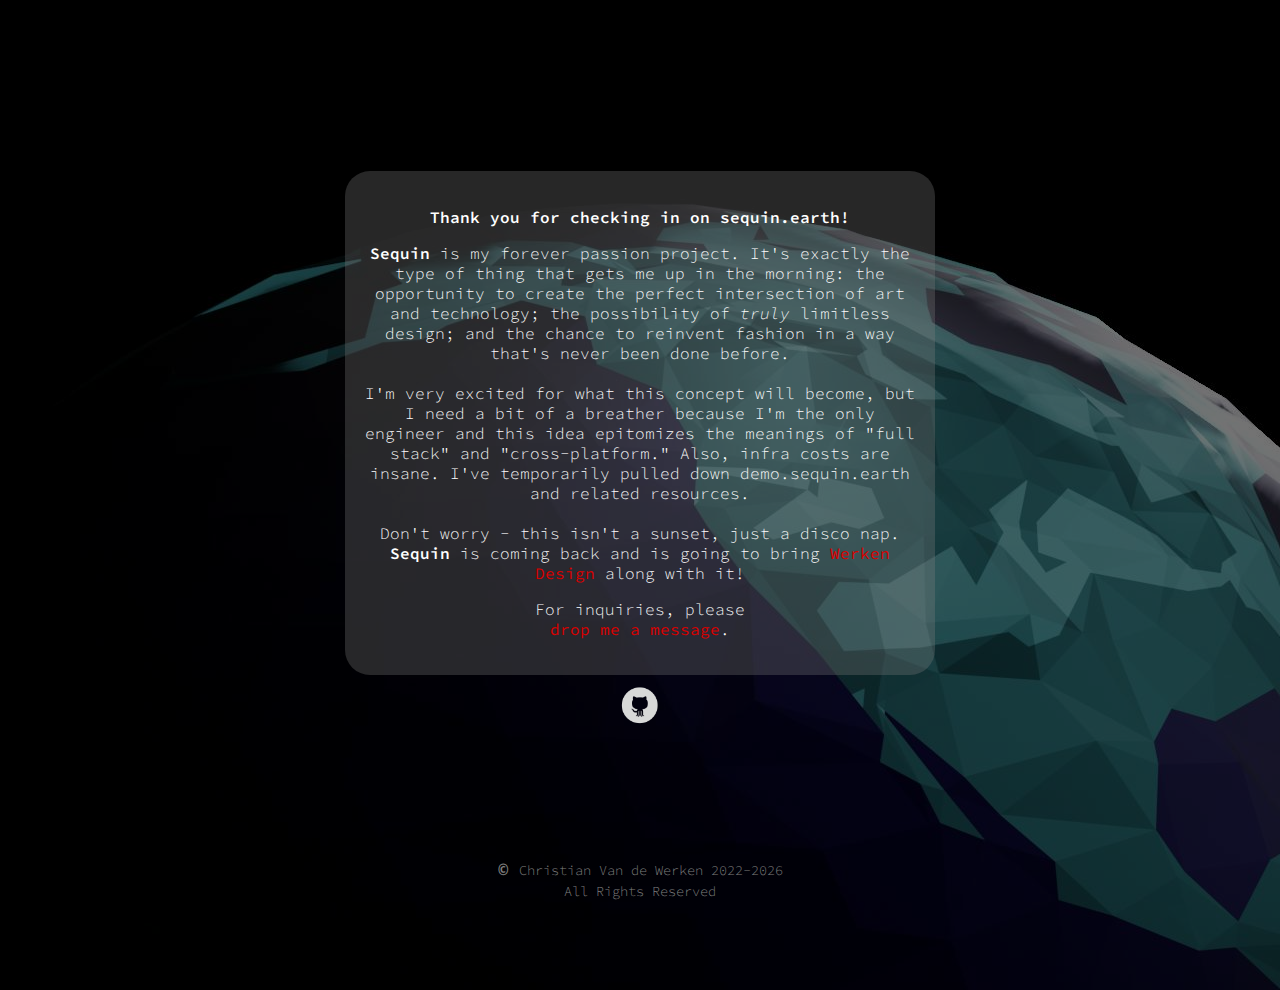
<file: index.html>
<!DOCTYPE html>
<html>
    <head>
        <link rel='shortcut icon' href='./media/favicon.ico' type='image/x-icon'/>
        <link rel='stylesheet' media='screen and (min-width: 1125px)' href='./desktop.css' />
        <link rel='stylesheet' media='screen and (max-width: 1125px)' href='./mobile.css' />
        <title>sequin.earth</title>
        <meta name='description' content='sequin.earth: a new fabric for fashion'>
        <meta property='og:title' content='sequin.earth'>
        <meta property='og:description' content='a new fabric for fashion'>
        <meta property='og:type' content='website'>
        <meta property='og:url' content='https://sequin.earth'>
        <meta property='og:image' content='./media/metaImage.png'>  
        <link rel="preconnect" href="https://fonts.googleapis.com">
        <link rel="preconnect" href="https://fonts.gstatic.com" crossorigin>
        <link href="https://fonts.googleapis.com/css2?family=Source+Code+Pro:wght@300;400;600&display=swap" rel="stylesheet">
    </head>
    <!-- Google tag (gtag.js) -->
    <script async src="https://www.googletagmanager.com/gtag/js?id=G-KKDX498JDT"></script>
    <script>
        window.dataLayer = window.dataLayer || [];
        function gtag(){dataLayer.push(arguments);}
        gtag('js', new Date());

        gtag('config', 'G-KKDX498JDT');
    </script>
    <body>
        <!-- Background Image for desktop size site-->
        <p>
            <span class='background'><img src='./media/backgrounds/backgroundRender.png'/></span>
        </p>
        <!-- Background Image for mobile size site-->
        <p>
            <span class='backgroundMobile'><img src='./media/backgrounds/backgroundMobile.png'/></span>
        </p>
        <!-- Site Text -->
        <div id="bigWrapper">
            <div id='bulletinBox' class='bulletinBoxOpacity'>
                <span class='bulletinText'>
                    <p class='heavy'>Thank you for checking in on sequin.earth!</p>
                    <p class='light'>
                        <span class='emphasize'>Sequin</span> is my forever passion project. It's exactly the type of thing that gets me up in the morning: the opportunity to create the perfect intersection of art and technology; the possibility of <em>truly</em> limitless design; and the chance to reinvent fashion in a way that's never been done before.<br><br> 
                        I'm very excited for what this concept will become, but I need a bit of a breather because I'm the only engineer and this idea epitomizes the meanings of "full stack" and "cross-platform." Also, infra costs are insane. I've temporarily pulled down demo.sequin.earth and related resources.<br><br>
                        Don't worry - this isn't a sunset, just a disco nap. <span class='emphasize'>Sequin</span> is coming back and is going to bring <a href='https://design.werken.com/'>Werken Design</a> along with it!
                    </p>
                    <p class='light'>For inquiries, please <br>
                        <script type="text/javascript">
                            function decode(a) {
                            return a.replace(/[a-zA-Z]/g, function(c){
                                return String.fromCharCode((c <= "Z" ? 90 : 122) >= (c = c.charCodeAt(0) + 13) 
                                                        ? c : c - 26);
                            })
                            }; 
                            function openMailer(element) {
                            var y = decode("znvygb:cebqhpg@frdhva.rnegu");
                            element.setAttribute("href", y);
                            element.setAttribute("onclick", "");
                            element.firstChild.nodeValue = "drop me a message";
                            };
                        </script>
                        <a id="email" href=" " onclick='openMailer(this);'>drop me a message</a></body>.</p>
                </span>
            </div>
            <a href="https://github.com/sequin-earth" target="_blank"><img src="./media/github_gray.png" id="Github"></a>
        </div>    
        <!-- Copyright for desktop size site-->
        <div id='copyrightBoxDesktop'>
            <span class='copyrightDesktop'>
                <p style='display:inline; font-size: 110%; font-weight: 600'>&copy;</p> <p style='display:inline; font-size: 85%'>Christian Van de Werken 2022-<script>document.write(new Date().getFullYear())</script><br>All Rights Reserved</p>
            </span>
        </div>
        <!-- Copyright for mobile size site-->
        <div id='copyrightBoxMobile'>
            <span class='copyrightMobile'>
                <p style='display:inline; font-size: 160%; font-weight: 600'>&copy;</p> <p style='display:inline; font-size: 135%'>Christian Van de Werken 2022-<script>document.write(new Date().getFullYear())</script><br>All Rights Reserved</p>
            </span>
        </div>
    </body>
</html>
</file>
<file: desktop.css>
/* ### Page Settings ### */
body {
    background-color: #000000;
    overflow: hidden;
}

/* ### Text ### */
p.heavy {
    font-weight: 600;
}

p.light {
    font-weight: 300;
}

.emphasize {
    font-weight: 600;
}

#bigWrapper {
    position: absolute;
    width: 100%;
    min-height: 10%;
    top: 50%;
    left: 50%;
    transform: translate(-50%, -50%);
    display: flex;
    flex-direction: column;
    align-items: center;
    z-index: 4;
}

.bulletinBoxOpacity {
    background: rgb(128, 128, 128); /* Why are you using a browser that doesn't suppoer RGBa? */
    background: rgba(128, 128, 128, .3)
}

#bulletinBox {
    border-radius: 25px;
    /*background: #808080;
    opacity: .3;*/
    padding: 20px;
    min-width: 100px;
    max-width: 550px;
    min-height: 100px;
    margin: 0;
    z-index: 5;
}

span.bulletinText {
    display: inline-block;
    color: #ffffff;
    opacity: 1;
    font-family: 'Source Code Pro', monospace;
    text-align: center;
    margin: 0;
    z-index: 6;
}

span.bulletinText a {
    color: #d80000; /*Alt color choice: #d88200*/
    font-weight: 400;
    text-decoration: none;
}

#copyrightBoxMobile {
    display: none;
}

span.copyrightMobile {
    display: none;
}

#copyrightBoxDesktop {
    border-radius: 25px;
    min-width: 600px;
    margin: 0;
    position: absolute;
    bottom: 0;
    left: 50%;
    transform: translate(-50%, -50%);
    z-index: 49;
}

span.copyrightDesktop {
    font-family: 'Source Code Pro', monospace;
    font-weight: 300;
    color: #808080;
    margin: 0;
    position: absolute;
    text-align: center;
    bottom: 0;
    left: 50%;
    transform: translate(-50%, 0);
    z-index: 50;
}

/* ### Big Graphics ### */
.background {
    min-height: 1080px;          /* top three lines are flexbox */
    display: inline-flex;
    align-items: center; 
    margin: 0;
    position: absolute;
    bottom: 0;
    top: 50%;
    left: 50%;
    transform: translate(-50%, -50%);
    opacity: .45;
    z-index: 2;
}

.backgroundMobile {
    display: none;
}

#Github {
    width: 40px; 
    height: 40px;
    margin: 0;
    padding-top: 10px;
    z-index: 5;
}
</file>
<file: mobile.css>
@media (orientation: portrait) {
    /* ### Page Settings ### */
    body {
        background-color: #000000;
        overflow: hidden;
        margin: 0;
    }

    /* ### Text ### */
    p.heavy {
        font-weight: 600;
    }

    p.light {
        font-weight: 300;
    }

    .emphasize {
        font-weight: 600;
    }

    #bigWrapper {
        position: absolute;
        width: 100%;
        min-height: 10%;
        top: 50%;
        left: 50%;
        transform: translate(-50%, -50%);
        display: flex;
        flex-direction: column;
        align-items: center;
        z-index: 4;
    }

    .bulletinBoxOpacity {
        background: rgb(128, 128, 128); /* Why are you using a browser that doesn't suppoer RGBa? */
        background: rgba(128, 128, 128, .3)
    }

    #bulletinBox {
        border-radius: 25px;
        /*background: #808080;
        opacity: .3;*/
        padding: 20px;
        min-width: 100px;
        max-width: 550px;
        min-height: 100px;
        margin: 0;
        z-index: 5;
    }

    span.bulletinText {
        display: inline-block;
        color: #ffffff;
        opacity: 1;
        font-family: 'Source Code Pro', monospace;
        font-size: 150%;
        text-align: center;
        margin: 0;
        z-index: 6;
    }

    span.bulletinText a {
        color: #d80000; /*Alt color choice: #d88200*/
        font-weight: 400;
        text-decoration: none;
    }

    #copyrightBoxMobile {
        border-radius: 25px;
        min-width: 1000px;
        margin: 0;
        position: absolute;
        bottom: 0;
        left: 50%;
        transform: translate(-50%, -50%);
        z-index: 49;
    }

    span.copyrightMobile {
        font-family: 'Source Code Pro', monospace;
        font-weight: 300;
        color: #808080;
        margin: 0;
        position: absolute;
        text-align: center;
        bottom: 0;
        left: 50%;
        transform: translate(-50%, 0);
        z-index: 50;
    }

    #copyrightBoxDesktop {
        display: none;
    }

    span.copyrightDesktop {
        display: none;
    }

    /* ### Big Graphics ### */
    .background {
        display: none;
    }

    .backgroundMobile { 
        min-height: 1000px;          /* top three lines are flexbox */
        display: inline-flex;
        align-items: center; 
        margin: 0;
        position: absolute;
        bottom: 0;
        top: 50%;
        left: 50%;
        transform: translate(-50%, -50%);
        opacity: .45;
        z-index: 2;
    }

    #Github {
        width: 55px; 
        height: 55px;
        margin: 0;
        padding-top: 10px;
        z-index: 5;
    }
}

@media (orientation: landscape) {
    /* ### Page Settings ### */
    body {
        background-color: #000000;
        overflow: hidden;
        margin: 0;
    }

    /* ### Text ### */
    p.heavy {
        font-weight: 600;
    }

    p.light {
        font-weight: 300;
    }

    .emphasize {
        font-weight: 600;
    }

    #bigWrapper {
        position: absolute;
        width: 100%;
        min-height: 10%;
        top: 50%;
        left: 50%;
        transform: translate(-50%, -50%);
        display: flex;
        flex-direction: column;
        align-items: center;
        z-index: 4;
    }

    .bulletinBoxOpacity {
        background: rgb(128, 128, 128); /* Why are you using a browser that doesn't suppoer RGBa? */
        background: rgba(128, 128, 128, .3)
    }

    #bulletinBox {
        border-radius: 25px;
        /*background: #808080;
        opacity: .3;*/
        padding: 20px;
        min-width: 100px;
        max-width: 750px;
        min-height: 100px;
        margin: 0;
        z-index: 5;
    }

    span.bulletinText {
        display: inline-block;
        color: #ffffff;
        opacity: 1;
        font-family: 'Source Code Pro', monospace;
        font-size: 100%;
        text-align: center;
        margin: 0;
        z-index: 6;
    }

    span.bulletinText a {
        color: #d80000; /*Alt color choice: #d88200*/
        font-weight: 400;
        text-decoration: none;
    }

    #copyrightBoxMobile {
        border-radius: 25px;
        min-width: 1000px;
        margin: 0;
        position: absolute;
        bottom: 0;
        left: 50%;
        transform: translate(-50%, -50%);
        z-index: 49;
    }

    span.copyrightMobile {
        font-family: 'Source Code Pro', monospace;
        font-weight: 300;
        font-size: 50%;
        color: #808080;
        margin: 0;
        position: absolute;
        text-align: center;
        bottom: 0;
        left: 50%;
        transform: translate(-50%, 0);
        z-index: 50;
    }

    #copyrightBoxDesktop {
        display: none;
    }

    span.copyrightDesktop {
        display: none;
    }

    /* ### Big Graphics ### */
    .background {
        display: none;
    }

    .backgroundMobile { 
        min-height: 1000px;          /* top three lines are flexbox */
        display: inline-flex;
        align-items: center; 
        margin: 0;
        position: absolute;
        bottom: 0;
        top: 50%;
        left: 50%;
        transform: translate(-50%, -25%);
        opacity: .45;
        z-index: 2;
    }

    #Github {
        width: 55px; 
        height: 55px;
        margin: 0;
        padding-top: 10px;
        z-index: 5;
    }
}
</file>
